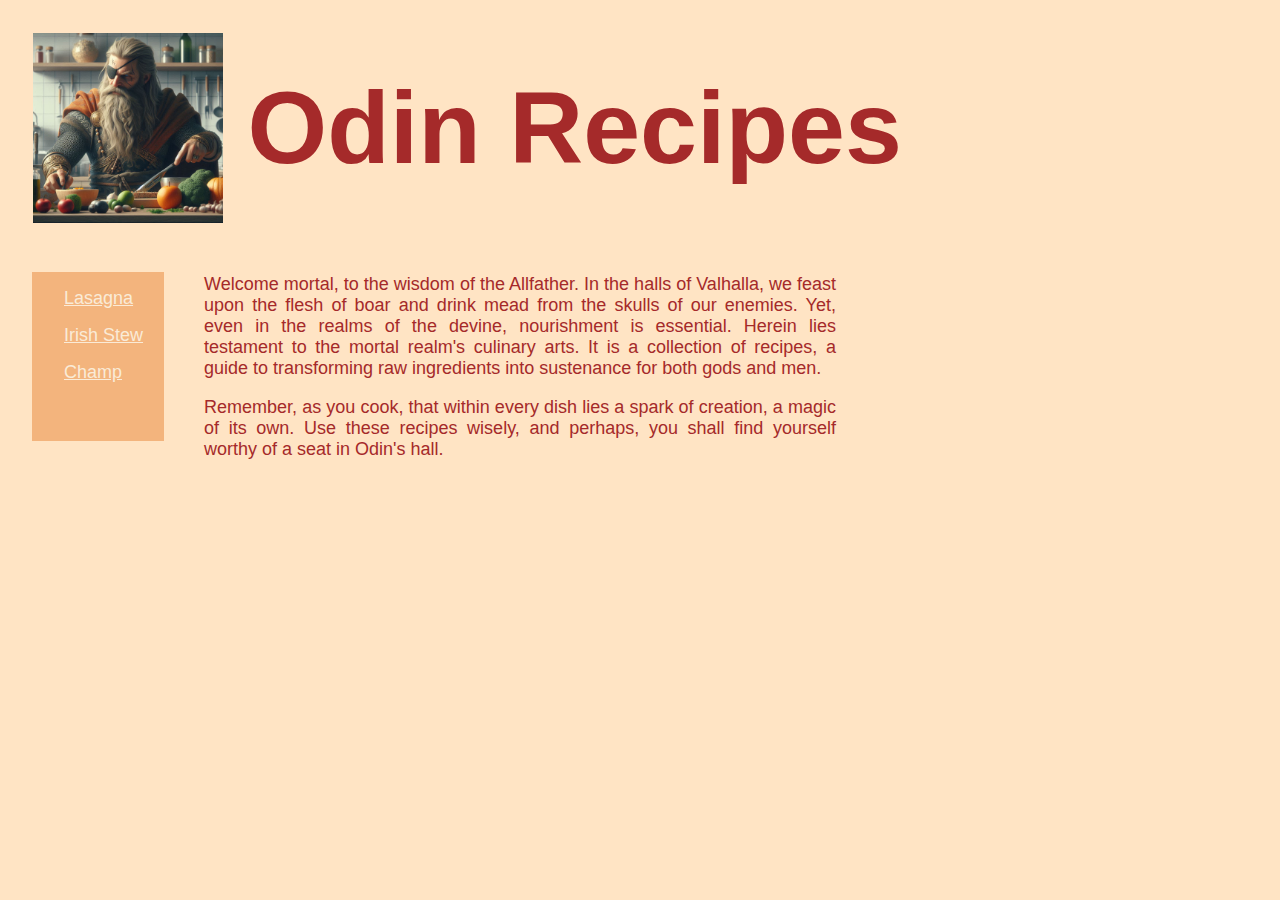
<file: index.html>
<!DOCTYPE html>
<html lang="en">
    <head>
        <meta charset="utf-8">
        <meta name="viewport" content="width=device-width, initial-scale=1.0">
        <title>Odin Recipes</title>
        <link rel="stylesheet" href="styles.css">
        
    </head>

    <body>
        <header>
            <div>
                <img class="indeximg" src="./images/odincooking.jpeg" alt="The God Odin, wearing an apron and cooking" height="15%" width="15%"><h1 class="indexh1">Odin Recipes</h1>
            </div>
        </header>       

        <div></div>

        <div>

            <div>
               <ul class="recipeul">
                  <li><a href="recipes/lasagna.html">Lasagna</a></li>
                  <li><a href="recipes/irishbeefstew.html">Irish Stew</a></li>
                  <li><a href="recipes/champ.html">Champ</a></li>
                  <l1 style="color: #f3b47d;">*</l1>
                  <li style="color: #f3b47d;">*</li>
             </ul>
            </div>
        
            <div class="indexp">
                <p>Welcome mortal, to the wisdom of the Allfather. In the halls of Valhalla, we feast upon the flesh of boar and drink mead from the skulls of our enemies. Yet, even in the realms of the devine, nourishment is essential. Herein lies testament to the mortal realm's culinary arts. It is a collection of recipes, a guide to transforming raw ingredients into sustenance for both gods and men.</p>

                <p>Remember, as you cook, that within every dish lies a spark of creation, a magic of its own. Use these recipes wisely, and perhaps, you shall find yourself worthy of a seat in Odin's hall.</p>
            </div>
        </div>
        
        
    </body>
</html>
</file>
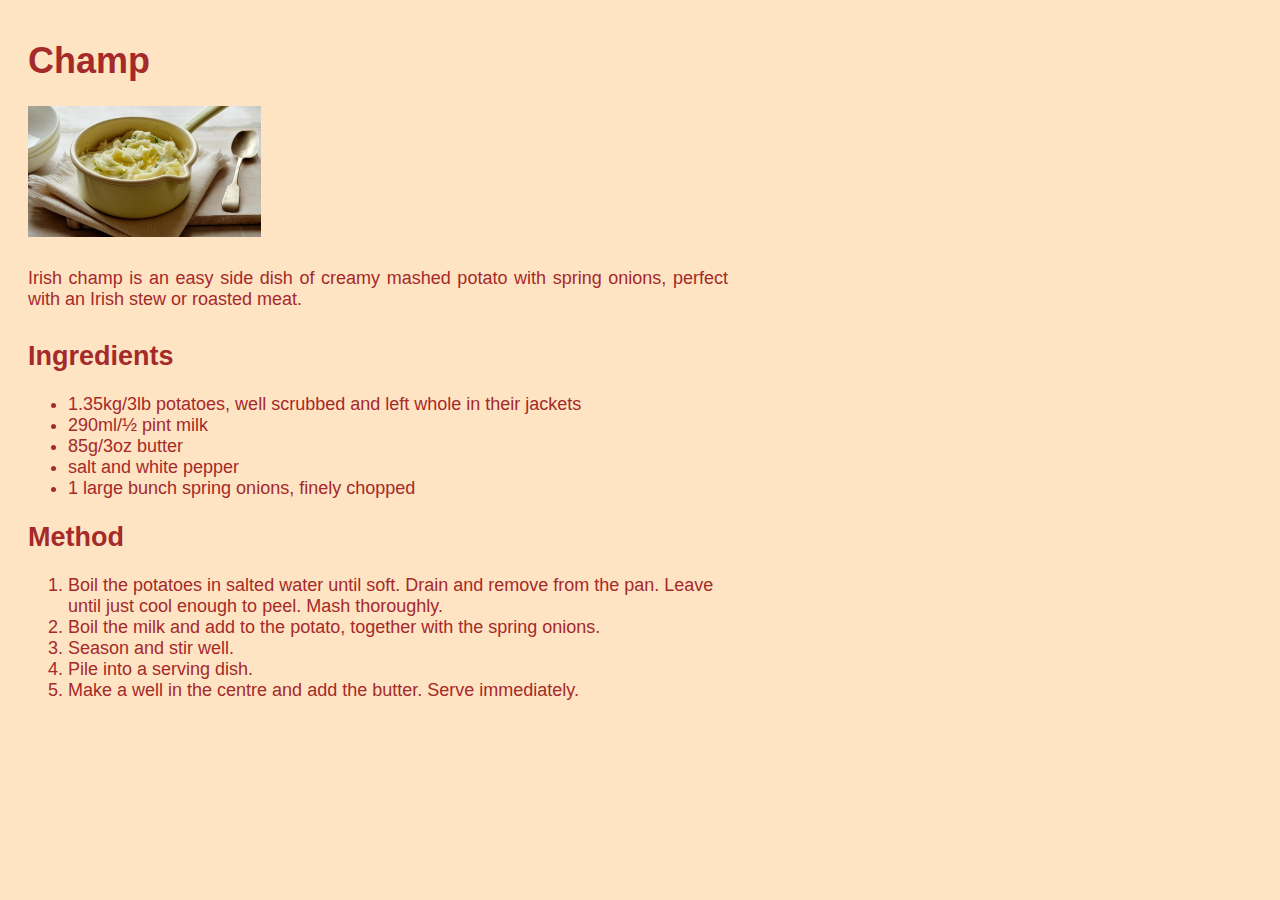
<file: recipes/champ.html>
<!DOCTYPE html>
<html lang="en">
    <head>
        <meta charset="utf-8">
        <meta name="viewport" content="width=device-width, initial-scale=1.0">
        <title>champ</title>
        <link rel="stylesheet" href="../styles.css">
    </head>

    <body class="recipebody">
        <header>
            <h1>Champ</h1>
            <img src="../images/champ.jpg" alt="A cooking pot full to the brime of Irish Stew"
            height="33.33%" width="33.33%">
        </header>

        <p class="recipep">Irish champ is an easy side dish of creamy mashed potato with spring onions, perfect with an Irish stew or roasted meat.</p>

        <h2><strong>Ingredients</strong></h3>

        <ul>
            <li>1.35kg/3lb potatoes, well scrubbed and left whole in their jackets</li>
            <li>290ml/½ pint milk</li>
            <li>85g/3oz butter</li>
            <li>salt and white pepper</li>
            <li>1 large bunch spring onions, finely chopped</li>
        </ul>

        <h2><strong>Method</strong></h3>

        <ol>
            <li>Boil the potatoes in salted water until soft. Drain and remove from the pan. Leave until just cool enough to peel. Mash thoroughly.</li>
            <li>Boil the milk and add to the potato, together with the spring onions.</li>
            <li>Season and stir well.</li>
            <li>Pile into a serving dish.</li>
            <li>Make a well in the centre and add the butter. Serve immediately.</li>
        </ol>
    </body>
</html>
</file>
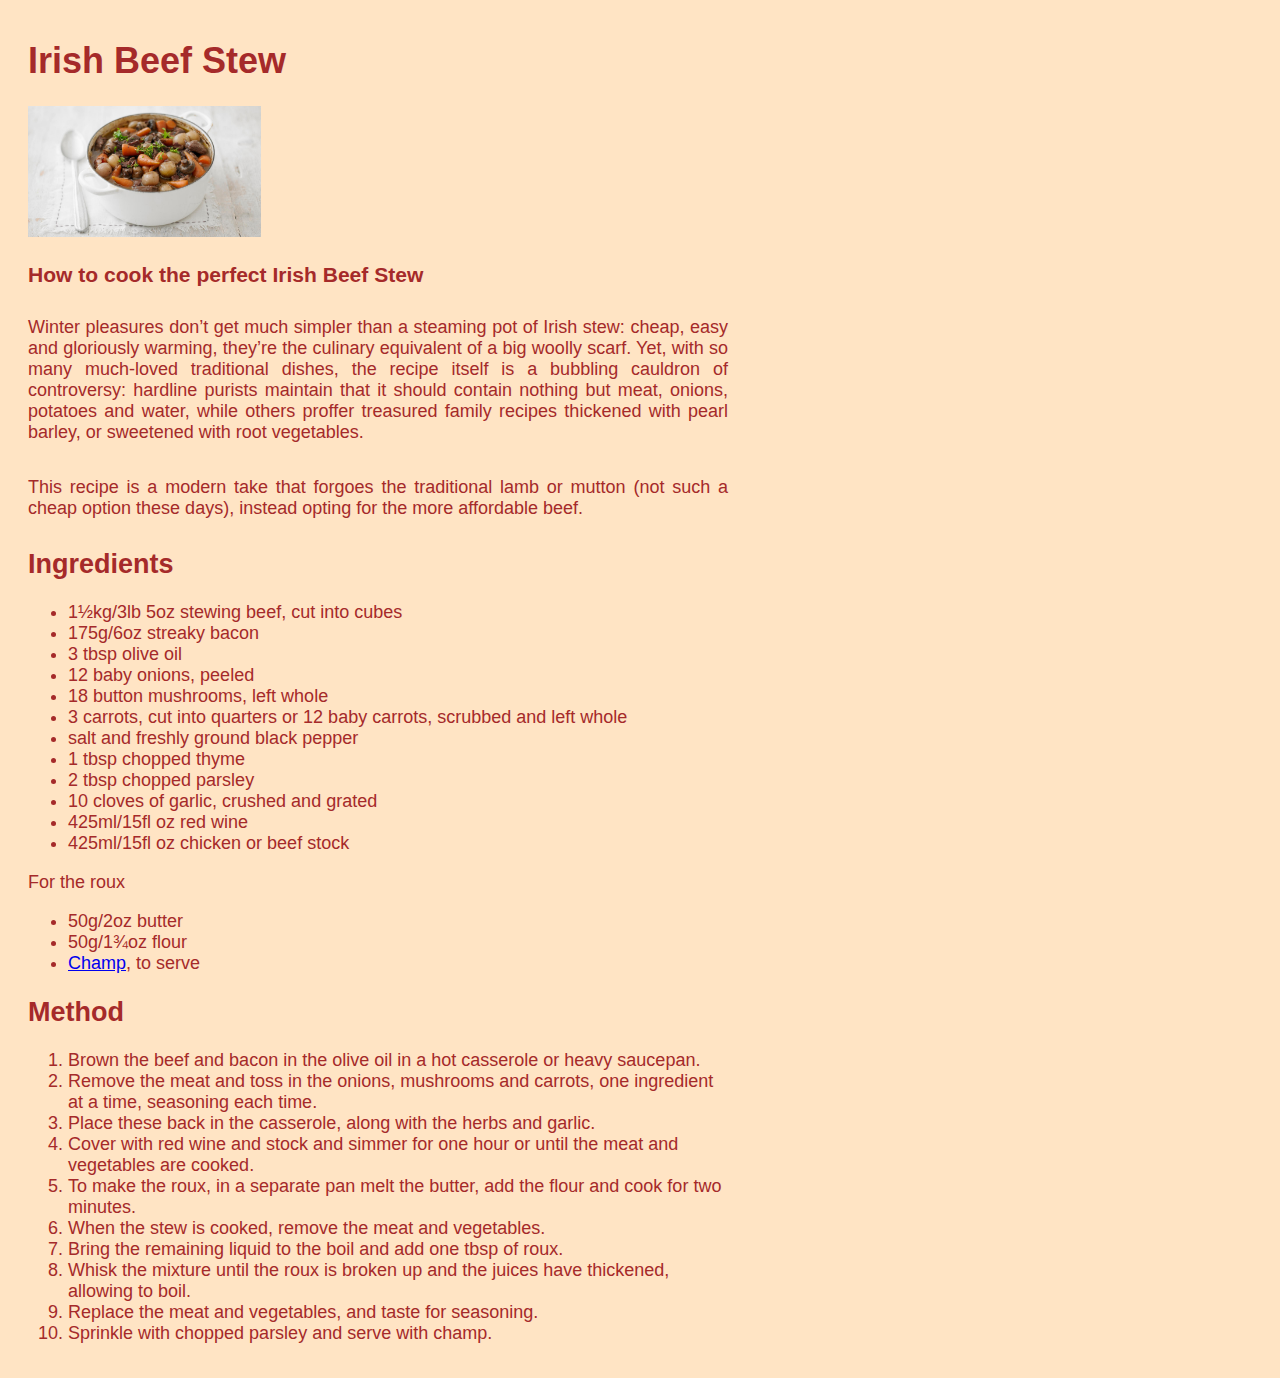
<file: recipes/irishbeefstew.html>
<!DOCTYPE html>
<html lang="en">
    <head>
        <meta charset="utf-8">
        <meta name="viewport" content="width=device-width, initial-scale=1.0">
        <title>irishbeefstew</title>
        <link rel="stylesheet" href="../styles.css">
    </head>

    <body class="recipebody">
        <header>
            <h1>Irish Beef Stew</h1>
            <img src="../images/irishbeefstew.jpg" alt="A cooking pot full to the brime of Irish Stew"
            height="33.33%" width="33.33%">
        </header>

        <h3>How to cook the perfect Irish Beef Stew</h3>

        <p class="recipep">Winter pleasures don’t get much simpler than a steaming pot of Irish stew: cheap, easy and gloriously warming, they’re the culinary equivalent of a big woolly scarf. Yet, with so many much-loved traditional dishes, the recipe itself is a bubbling cauldron of controversy: hardline purists maintain that it should contain nothing but meat, onions, potatoes and water, while others proffer treasured family recipes thickened with pearl barley, or sweetened with root vegetables.</p>

        <p class="recipep">This recipe is a modern take that forgoes the traditional lamb or mutton (not such a cheap option these days), instead opting for the more affordable beef.</p>

        <h2><strong>Ingredients</strong></h2>

        <ul>
            <li>1½kg/3lb 5oz stewing beef, cut into cubes</li>
            <li>175g/6oz streaky bacon</li>
            <li>3 tbsp olive oil</li>
            <li>12 baby onions, peeled</li>
            <li>18 button mushrooms, left whole</li>
            <li>3 carrots, cut into quarters or 12 baby carrots, scrubbed and left whole</li>
            <li>salt and freshly ground black pepper</li>
            <li>1 tbsp chopped thyme</li>
            <li>2 tbsp chopped parsley</li>
            <li>10 cloves of garlic, crushed and grated</li>
            <li>425ml/15fl oz red wine</li>
            <li>425ml/15fl oz chicken or beef stock</li>
        </ul>

        <p><strog>For the roux</strog></p>

        <ul>
            <li>50g/2oz butter</li>
            <li>50g/1¾oz flour</li>
            <li><a href="./champ.html">Champ</a>, to serve</li>
        </ul>

        <h2><strong>Method</strong></h2>

        <ol>
            <li>Brown the beef and bacon in the olive oil in a hot casserole or heavy saucepan.</li>
            <li>Remove the meat and toss in the onions, mushrooms and carrots, one ingredient at a time, seasoning each time.</li>
            <li>Place these back in the casserole, along with the herbs and garlic.</li>
            <li>Cover with red wine and stock and simmer for one hour or until the meat and vegetables are cooked.</li>
            <li>To make the roux, in a separate pan melt the butter, add the flour and cook for two minutes.</li>
            <li>When the stew is cooked, remove the meat and vegetables.</li>
            <li>Bring the remaining liquid to the boil and add one tbsp of roux.</li>
            <li>Whisk the mixture until the roux is broken up and the juices have thickened, allowing to boil.</li>
            <li>Replace the meat and vegetables, and taste for seasoning.</li>
            <li>Sprinkle with chopped parsley and serve with champ.</li>
        </ol>
    </body>
</html>
</file>
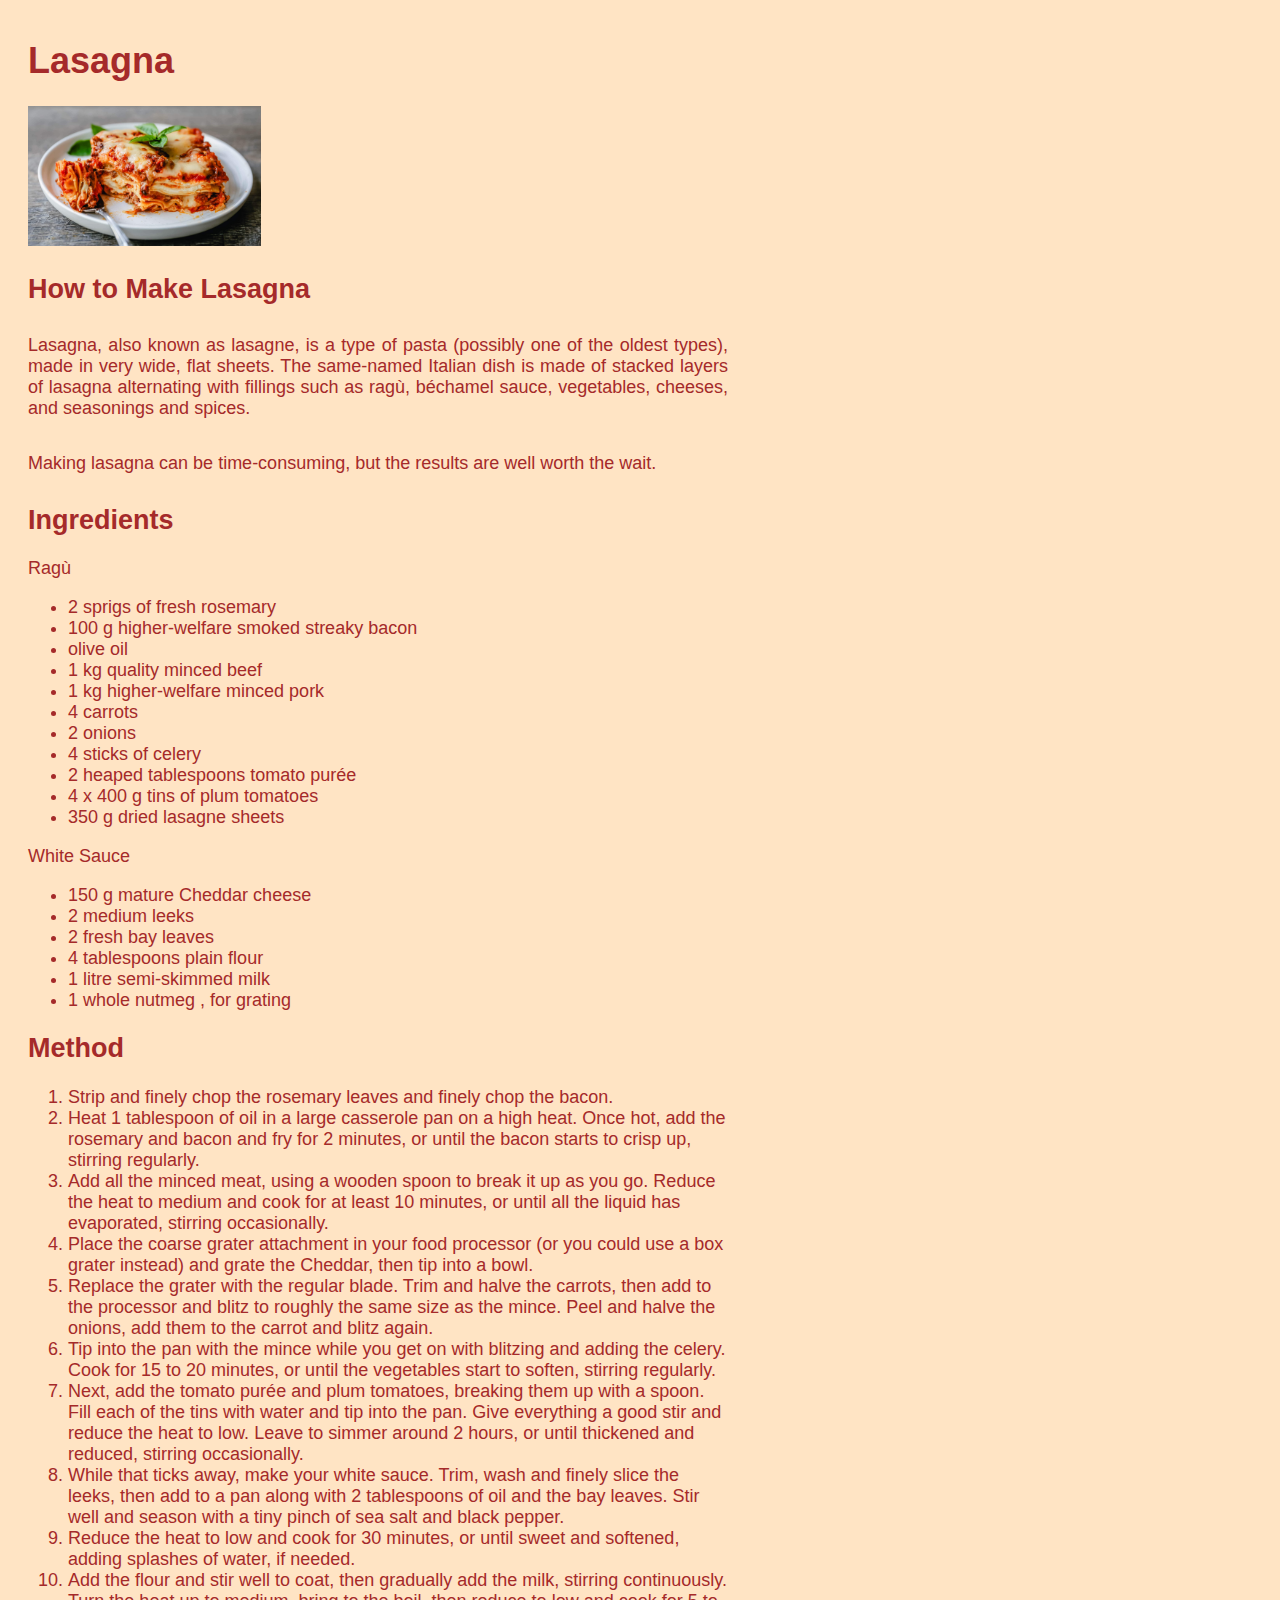
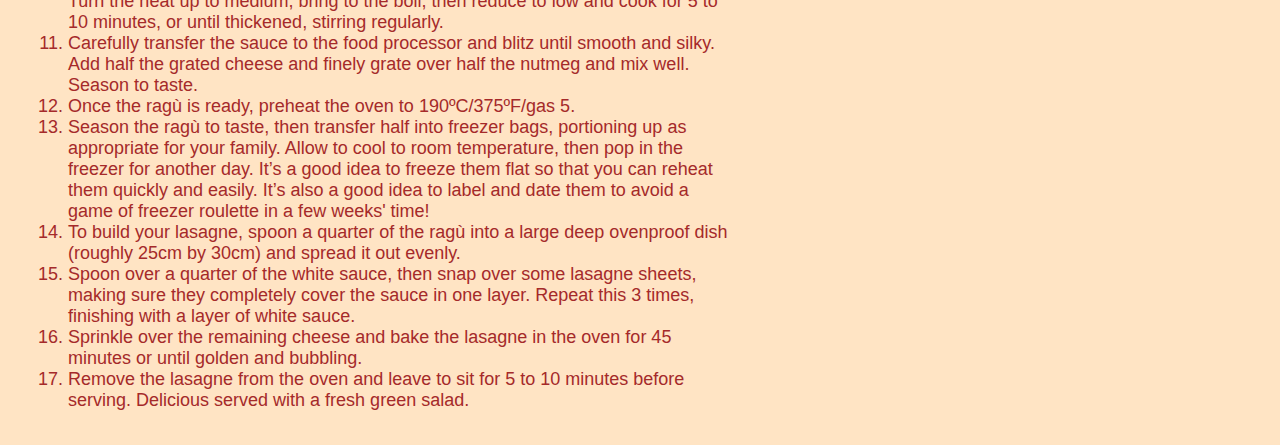
<file: recipes/lasagna.html>
<!DOCTYPE html>
<html lang="en">
    <head>
        <meta charset="utf-8">
        <meta name="viewport" content="width=device-width, initial-scale=1.0">
        <title>lasagna</title>
        <link rel="stylesheet" href="../styles.css">
    </head>

    <body class="recipebody">
        <header>
            <h1>Lasagna</h1>
            <img src="../images/lasagna.jpg" alt="A delicious plate of lasagna placed on a simple plate and surrounded by ingredients and a glass of red wine" height="33.33%" width="33.33%">
        </header>

        <h2>How to Make Lasagna</h2>

        <p class="recipep">Lasagna, also known as lasagne, is a type of pasta (possibly one of the oldest types), made in very wide, flat sheets. The same-named Italian dish is made of stacked layers of lasagna alternating with fillings such as ragù, béchamel sauce, vegetables, cheeses, and seasonings and spices.</p>
        <p> </p>
        <p class="recipep">Making lasagna can be time-consuming, but the results are well worth the wait.</p>
        
        <h2><Strong>Ingredients</Strong></h2>

        <p>Ragù</p>

        <ul>
            <li>2 sprigs of fresh rosemary</li>
            <li>100 g higher-welfare smoked streaky bacon</li>
            <li>olive oil</li>
            <li>1 kg quality minced beef</li>
            <li>1 kg higher-welfare minced pork</li>
            <li>4 carrots</li>
            <li>2 onions</li>
            <li>4 sticks of celery</li>
            <li>2 heaped tablespoons tomato purée</li>
            <li>4 x 400 g tins of plum tomatoes</li>
            <li>350 g dried lasagne sheets</li>
        </ul>

        <p>White Sauce</p>

        <ul>
            <li>150 g mature Cheddar cheese</li>
            <li>2 medium leeks</li>
            <li>2 fresh bay leaves</li>
            <li>4 tablespoons plain flour</li>
            <li>1 litre semi-skimmed milk</li>
            <li>1 whole nutmeg , for grating</li>
        </ul>

        <h2><strong>Method</strong></h2>

        <ol>
            <li>Strip and finely chop the rosemary leaves and finely chop the bacon.</li>
            <li>Heat 1 tablespoon of oil in a large casserole pan on a high heat. Once hot, add the rosemary and bacon and fry for 2 minutes, or until the bacon starts to crisp up, stirring regularly.</li>
            <li>Add all the minced meat, using a wooden spoon to break it up as you go. Reduce the heat to medium and cook for at least 10 minutes, or until all the liquid has evaporated, stirring occasionally.</li>
            <li>Place the coarse grater attachment in your food processor (or you could use a box grater instead) and grate the Cheddar, then tip into a bowl.</li>
            <li>Replace the grater with the regular blade. Trim and halve the carrots, then add to the processor and blitz to roughly the same size as the mince. Peel and halve the onions, add them to the carrot and blitz again.</li>
            <li>Tip into the pan with the mince while you get on with blitzing and adding the celery. Cook for 15 to 20 minutes, or until the vegetables start to soften, stirring regularly.</li>
            <li>Next, add the tomato purée and plum tomatoes, breaking them up with a spoon. Fill each of the tins with water and tip into the pan.
                Give everything a good stir and reduce the heat to low. Leave to simmer around 2 hours, or until thickened and reduced, stirring occasionally.</li>
            <li>While that ticks away, make your white sauce. Trim, wash and finely slice the leeks, then add to a pan along with 2 tablespoons of oil and the bay leaves. Stir well and season with a tiny pinch of sea salt and black pepper.</li>
            <li>Reduce the heat to low and cook for 30 minutes, or until sweet and softened, adding splashes of water, if needed.</li>
            <li>Add the flour and stir well to coat, then gradually add the milk, stirring continuously. Turn the heat up to medium, bring to the boil, then reduce to low and cook for 5 to 10 minutes, or until thickened, stirring regularly.</li>
            <li>Carefully transfer the sauce to the food processor and blitz until smooth and silky. Add half the grated cheese and finely grate over half the nutmeg and mix well. Season to taste.</li>
            <li>Once the ragù is ready, preheat the oven to 190ºC/375ºF/gas 5.</li>
            <li>Season the ragù to taste, then transfer half into freezer bags, portioning up as appropriate for your family. Allow to cool to room temperature, then pop in the freezer for another day. It’s a good idea to freeze them flat so that you can reheat them quickly and easily. It’s also a good idea to label and date them to avoid a game of freezer roulette in a few weeks' time!</li>
            <li>To build your lasagne, spoon a quarter of the ragù into a large deep ovenproof dish (roughly 25cm by 30cm) and spread it out evenly.</li>
            <li>Spoon over a quarter of the white sauce, then snap over some lasagne sheets, making sure they completely cover the sauce in one layer. Repeat this 3 times, finishing with a layer of white sauce.</li>
            <li>Sprinkle over the remaining cheese and bake the lasagne in the oven for 45 minutes or until golden and bubbling.</li>
            <li>Remove the lasagne from the oven and leave to sit for 5 to 10 minutes before serving. Delicious served with a fresh green salad.</li>
        </ol>

    </body>
</html>
</file>
<file: styles.css>
body {
    background-color: bisque;
    color: brown;
    font-family:'Franklin Gothic Medium', 'Arial Narrow', Arial, sans-serif;
    font-size: large;
}

.recipebody {
    padding: 8px 16px;
    width: 700px;
    margin-left: 12px;
}

.indeximg {
    vertical-align: middle;
    width: 15%;
    height: auto;
    padding: 25px;
}

.indexh1 {
    display: inline;
    vertical-align: middle;
    font-size: 8vw;
    font-weight: bolder;
    text-align: center;
}

.recipeul {
    float: left;
    list-style-type: none;
    background-color: #f3b47d;
    margin: 24px;
    padding: 8px 16px;
    width: 100px;
}

.recipeul li a {
    display: block;
    width: 100px;
    padding: 8px 16px;
    color: antiquewhite;
}

.indexp {
    display:inline-block;
    width: 50%;
    padding: 8px 16px;
    text-align: justify;
}

.recipep {
    display: block;
    padding: 8px 0px;
    text-align: justify;
}
</file>
